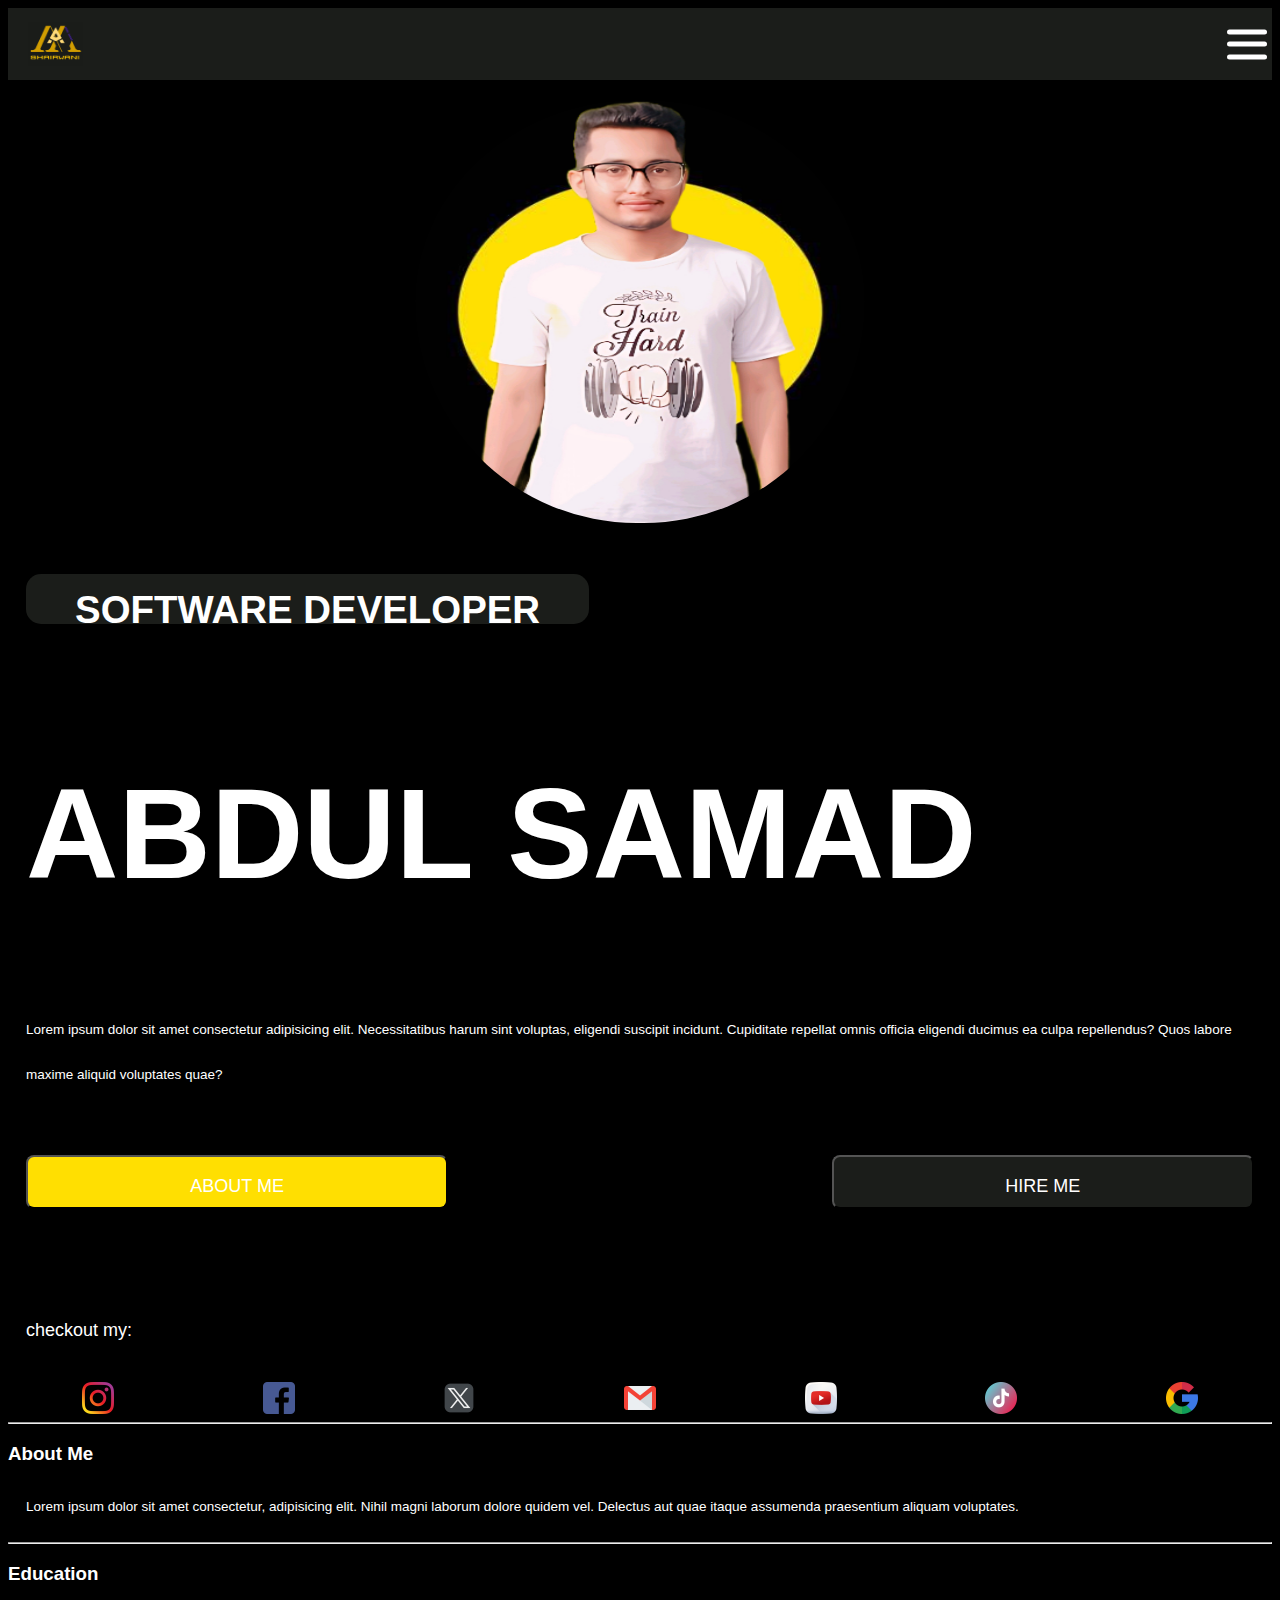
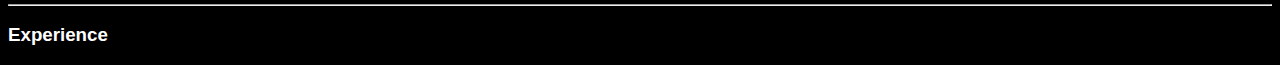
<file: index.html>
<!DOCTYPE html>
<html>
    <head>
    <link rel="stylesheet" href="stylep.css">
    <meta charset="utf-8">
    <meta name="viewport" content="width=device-width, initial-scale=1.0">
    <base href="https://samadshairwani.github.io/portfolio/" target="_blank">
        <title>Abdul Samad's Portfolio</title>
</head>
    <body >
        <nav class="nav-bar">
            <img class="icon" src="images/samad-logo.png" alt="logo icon" width="55" height="44">
           <div id ="overly" class="overley">
                <a href="/1index.html">Home</a>
                <a href="/about.html">About</a>
                <a href="/service.html">Services</a>
                <a href="/portfolio.html">Portfolio</a>
                <a href="/blog.html">Blog</a>
                <a href="/contacts.html">Contact</a>
            </div>
            <div id="hmb" class="humberg">
                <span></span>
                <span></span>
                <span></span>
            </div>
          <!-- <a href="javascript:viod(0);"class="humberg" onclick="myFunction('ov')"><i class="far far-bars"></i><img src="/hamburger.png" alt="logo icon" width="32" height="32"></a> -->
          <script>
                const hmb = document.getElementById("hmb");
                const overly = document.getElementById("overly");
                hmb.addEventListener('click', () => {
                    hmb.classList.toggle('active');
                    overly.classList.toggle('active');
                })
          </script>     
        </nav> 
        <div class="main"> 
            
            <img class="dp-photo" src="images/samad-dp.png" alt="abdul photo" width="250">
            <h4 class="designation">SOFTWARE DEVELOPER</h2>
            <h1> ABDUL SAMAD </h1>
            <p class="abouttext">Lorem ipsum dolor sit amet consectetur adipisicing elit. Necessitatibus harum sint voluptas, eligendi suscipit incidunt. Cupiditate repellat omnis officia eligendi ducimus ea culpa repellendus? Quos labore maxime aliquid voluptates quae?</p>
        </div>
        <div class="domain">
            <button class="about">ABOUT ME</button>
            <button class="hire">HIRE ME</button>
        </div>
        <p class="check" >checkout my: </p>
        <div class="media">
            <img src="images/instagram.png" alt="instagram" width="32">
            <img src="images/facebook (1).png" alt="facebook" width="32">
            <img src="images/1000002890.jpg" alt="twiter" width="32">
            <img src="images/1000002891.jpg" alt="mail" width="32">
            <img src="images/1000002892.jpg" alt="youtube" width="32">
            <img src="images/1000002893.jpg" alt="tiktok" width="32">
            <img src="images/1000002894.jpg" alt="google" width="32">
        </div>
        <hr>
        <div>
            <h3 style="color: white;">About Me</h3>
            <p>Lorem ipsum dolor sit amet consectetur, adipisicing elit. Nihil magni laborum dolore quidem vel. Delectus aut quae itaque assumenda praesentium aliquam voluptates.</p>
        </div>
        <hr>
        <div>
            <h3 style="color: white;">Education</h3>
        </div>
        <hr>
        <div>
            <h3 style="color: white;">Experience</h3>
        </div>
    </body> 
</html>
</file>
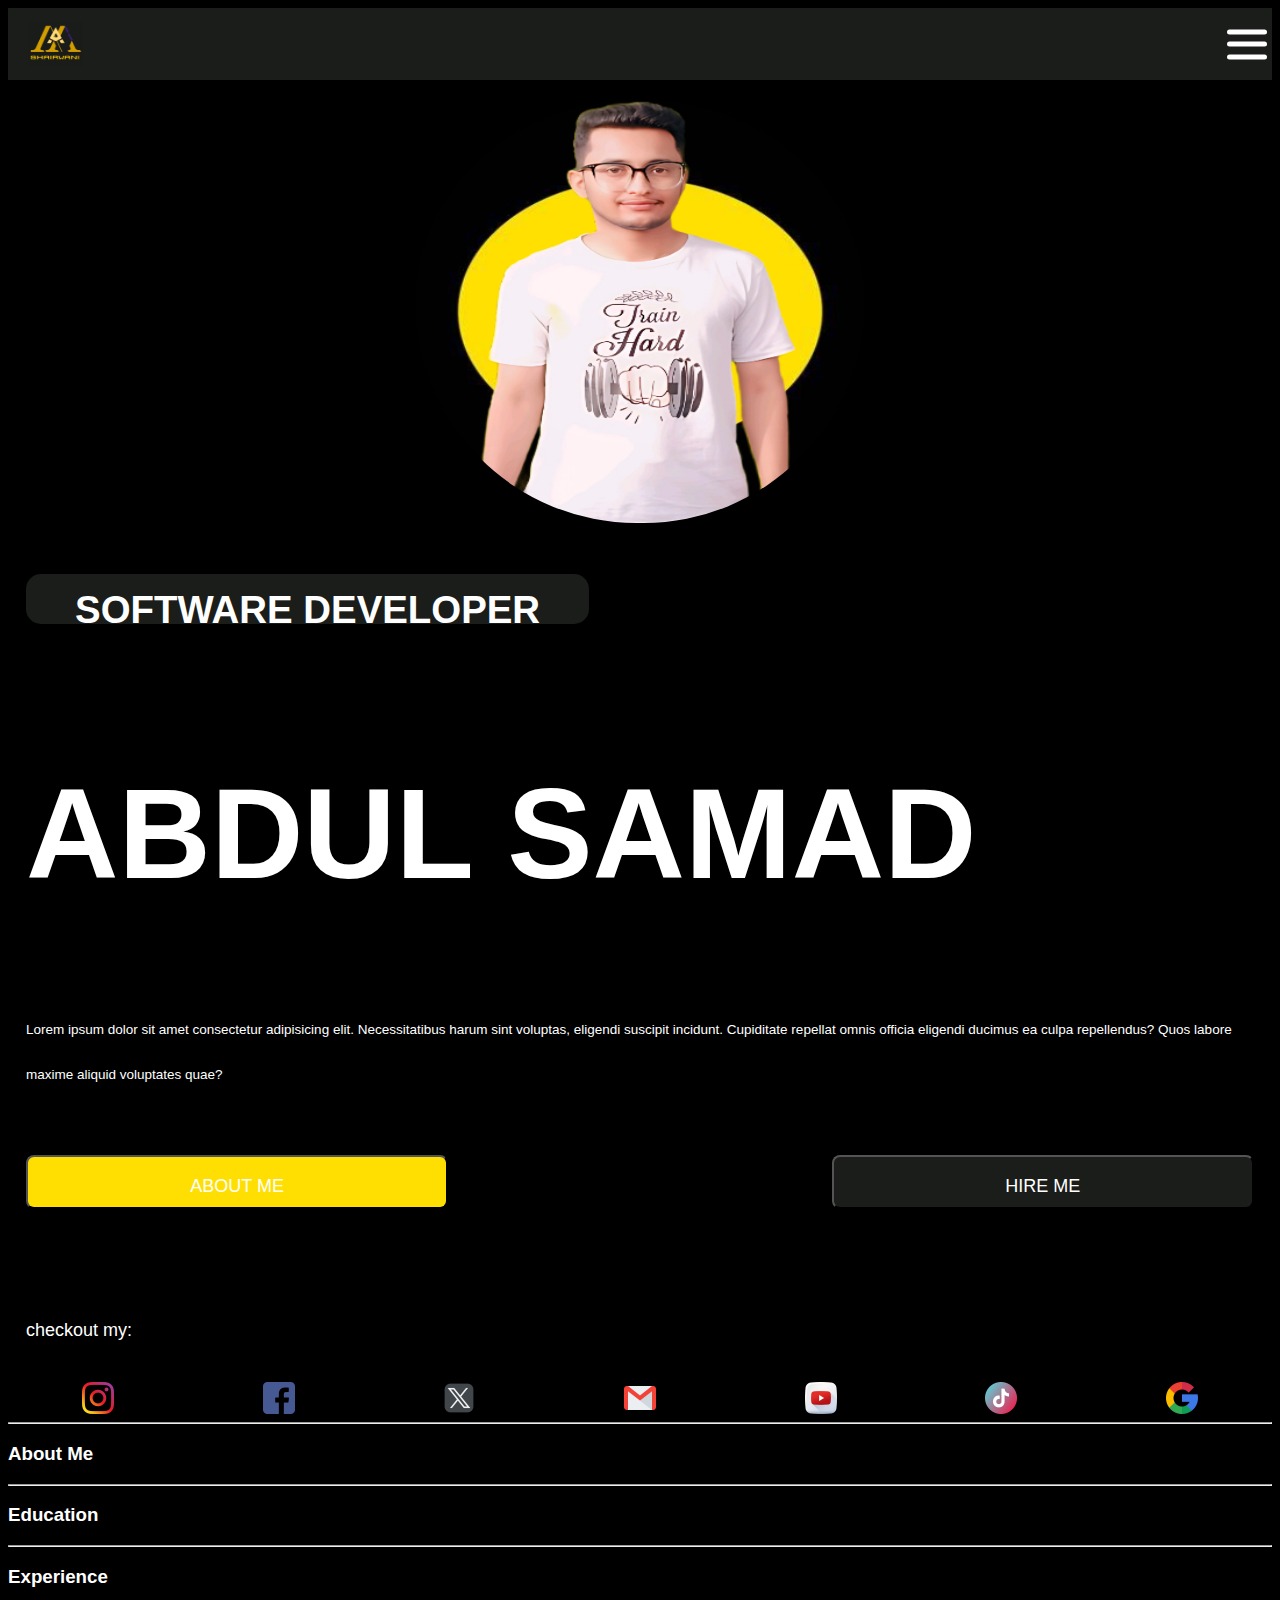
<file: 1index.html>
<!DOCTYPE html>
<html>
    <head>
    <link rel="stylesheet" href="stylep.css">
    <meta charset="utf-8">
    <meta name="viewport" content="width=device-width, initial-scale=1.0">

    </head>
    <body >
        <nav class="nav-bar">
            <img class="icon" src="/LOGO_[C@8289ea2.png" alt="logo icon" width="55" height="44">
           <div id ="overly" class="overley">
                <a href="/1index.html">Home</a>
                <a href="/about.html">About</a>
                <a href="/service.html">Services</a>
                <a href="/portfolio.html">Portfolio</a>
                <a href="/blog.html">Blog</a>
                <a href="/contacts.html">Contact</a>
            </div>
            <div id="hmb" class="humberg">
                <span></span>
                <span></span>
                <span></span>
            </div>
          <!-- <a href="javascript:viod(0);"class="humberg" onclick="myFunction('ov')"><i class="far far-bars"></i><img src="/hamburger.png" alt="logo icon" width="32" height="32"></a> -->
          <script>
                const hmb = document.getElementById("hmb");
                const overly = document.getElementById("overly");
                hmb.addEventListener('click', () => {
                    hmb.classList.toggle('active');
                    overly.classList.toggle('active');
                })
          </script>     
        </nav> 
        <div class="main"> 
            
            <img class="dp-photo" src="/RB_9666-dde5-48a7-af31-32a658c9f4ea_1730459184027-fotor-bg-remover-20241104104544.png" alt="abdul photo" width="250">
            <h4 class="designation">SOFTWARE DEVELOPER</h2>
            <h1> ABDUL SAMAD </h1>
            <p class="abouttext">Lorem ipsum dolor sit amet consectetur adipisicing elit. Necessitatibus harum sint voluptas, eligendi suscipit incidunt. Cupiditate repellat omnis officia eligendi ducimus ea culpa repellendus? Quos labore maxime aliquid voluptates quae?</p>
        </div>
        <div class="domain">
            <button class="about">ABOUT ME</button>
            <button class="hire">HIRE ME</button>
        </div>
        <p class="check" >checkout my: </p>
        <div class="media">
            <img src="/instagram.png" alt="instagram" width="32">
            <img src="/facebook (1).png" alt="facebook" width="32">
            <img src="/1000002890.jpg" alt="twiter" width="32">
            <img src="/1000002891.jpg" alt="mail" width="32">
            <img src="/1000002892.jpg" alt="youtube" width="32">
            <img src="/1000002893.jpg" alt="tiktok" width="32">
            <img src="/1000002894.jpg" alt="google" width="32">
        </div>
        <hr>
        <div>
            <h3 style="color: white;">About Me</h3>
        </div>
        <hr>
        <div>
            <h3 style="color: white;">Education</h3>
        </div>
        <hr>
        <div>
            <h3 style="color: white;">Experience</h3>
        </div>
    </body> 
</html>
</file>
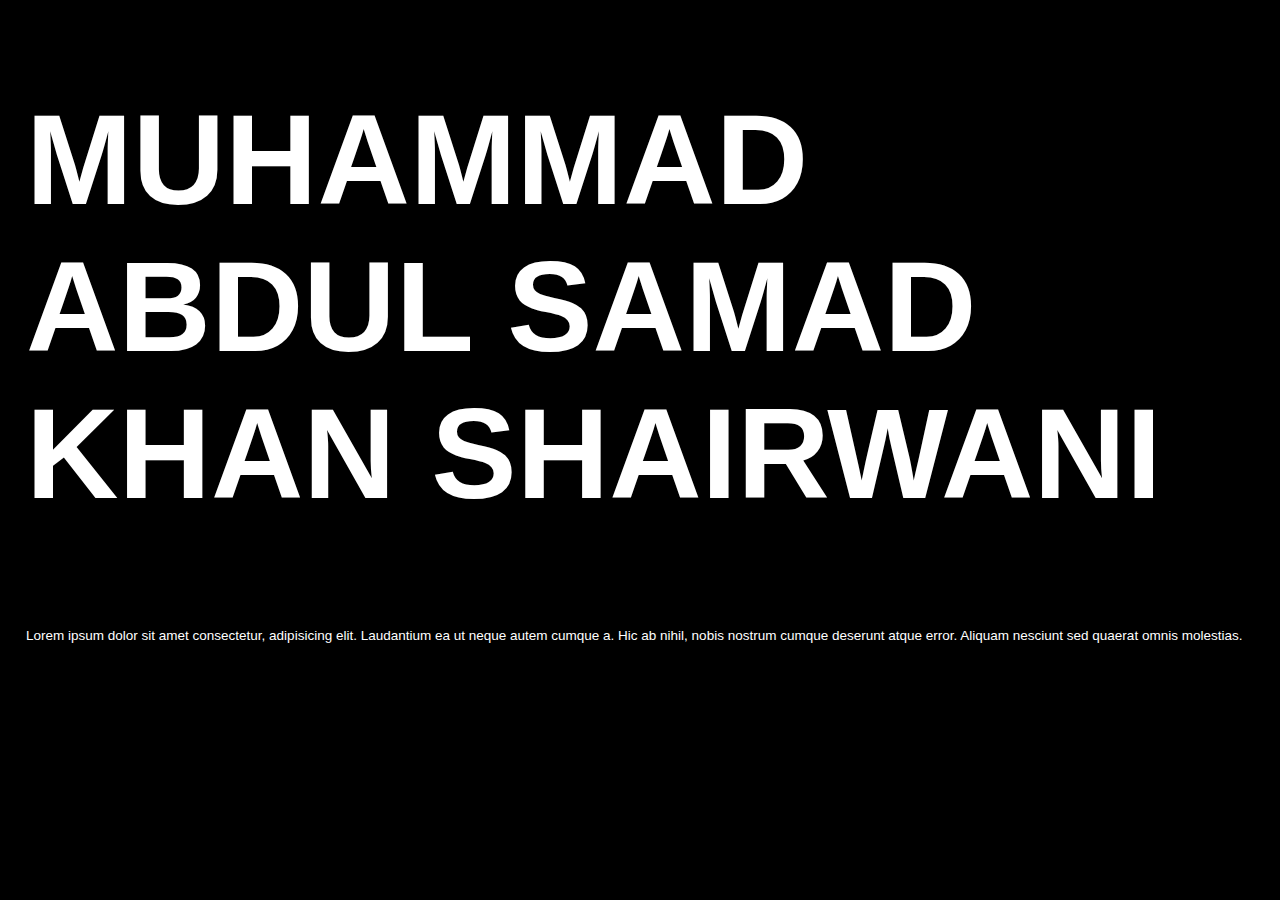
<file: about.html>
<!DOCTYPE html>
<html>
    <head>
<link rel="stylesheet" href="stylep.css">
    </head>
    <body>
      <h1>MUHAMMAD ABDUL SAMAD KHAN SHAIRWANI</h1>
      <p>Lorem ipsum dolor sit amet consectetur, adipisicing elit. Laudantium ea ut neque autem cumque a. Hic ab nihil, nobis nostrum cumque deserunt atque error. Aliquam nesciunt sed quaerat omnis molestias.</p>  
    </body>
</html>
</file>
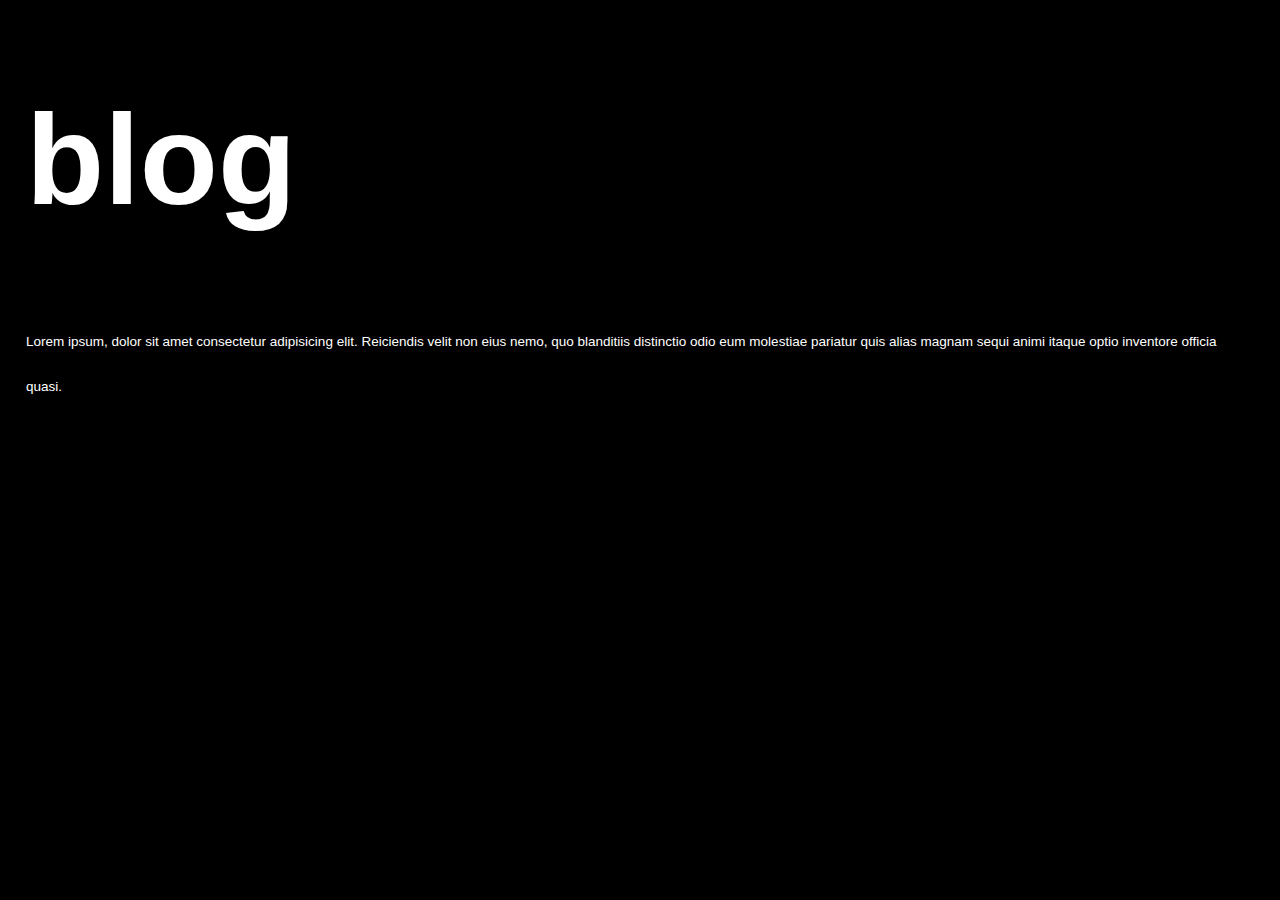
<file: blog.html>
<!DOCTYPE html>
<html>
    <head>
        <link rel="stylesheet" href="stylep.css">
    </head>
    <body>
        <h1>blog</h1>
        <p>Lorem ipsum, dolor sit amet consectetur adipisicing elit. Reiciendis velit non eius nemo, quo blanditiis distinctio odio eum molestiae pariatur quis alias magnam sequi animi itaque optio inventore officia quasi.</p>
    </body>
</html>
</file>
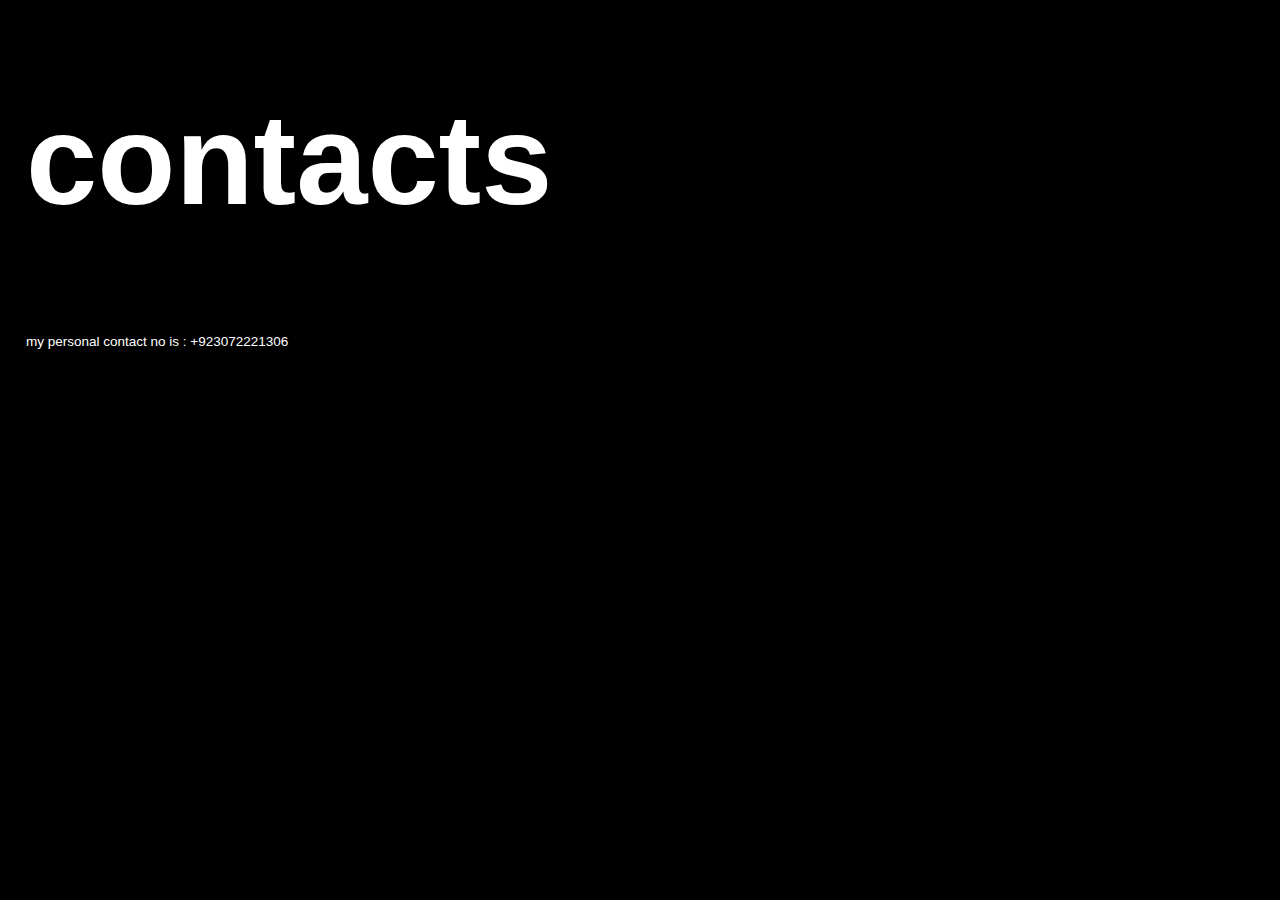
<file: contacts.html>
<!DOCTYPE html>
<html>
    <head>
       <link rel="stylesheet" href="stylep.css">
    </head>
    <body>
       <h1>contacts</h1> 
       <p>my personal contact no is : +923072221306</p>
    </body>
</html>
</file>
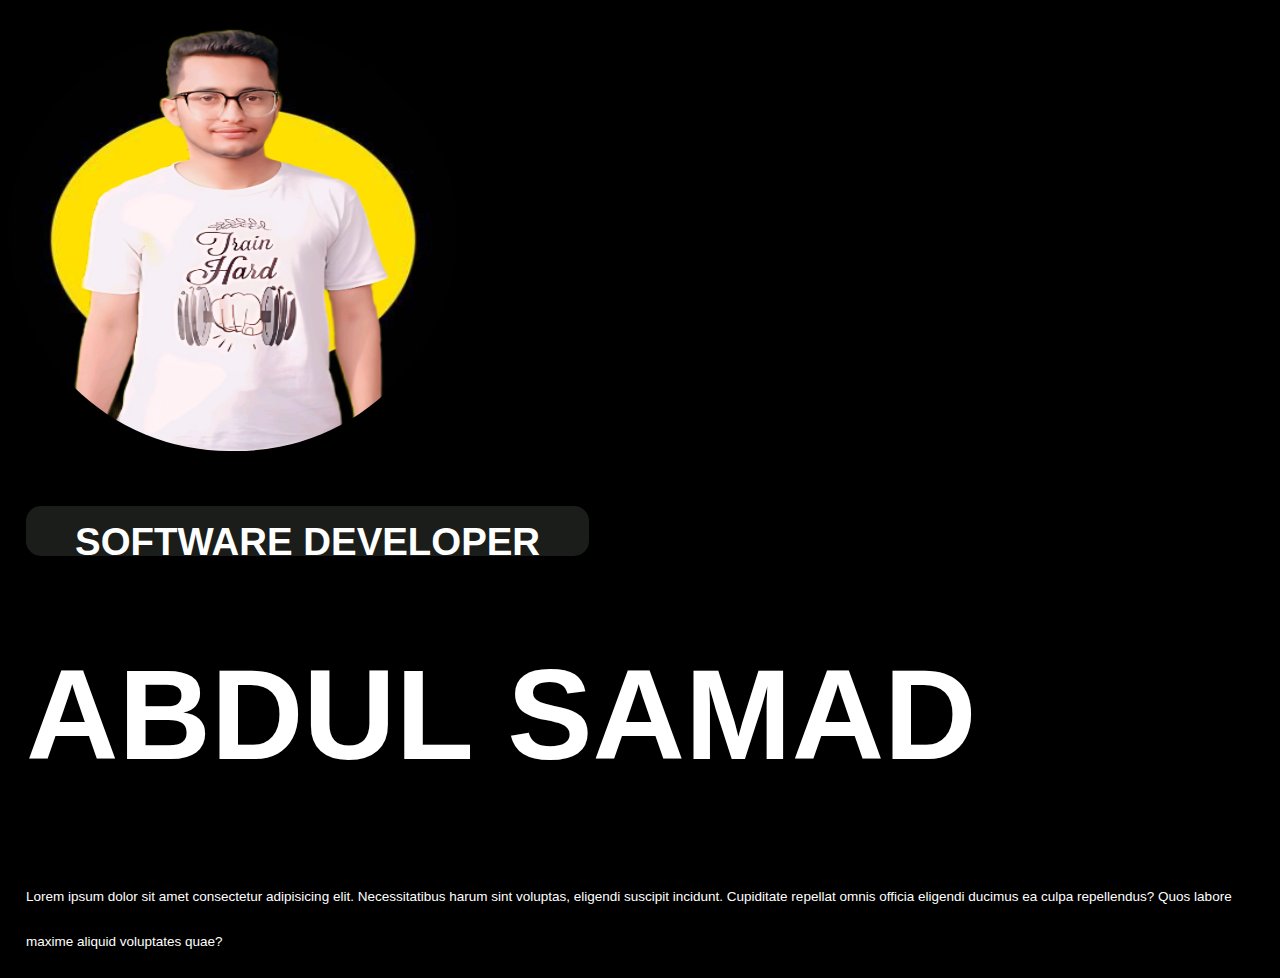
<file: portfolio.html>
<!DOCTYPE html>
<html>
    <head>
        <link rel="stylesheet" href="stylep.css">
    </head>
    <body>
        <img class="dp-photo" src="/images/samad-dp.png" alt="abdul photo" width="250">
        <h4 class="designation">SOFTWARE DEVELOPER</h2>
        <h1> ABDUL SAMAD </h1>
        <p class="abouttext">Lorem ipsum dolor sit amet consectetur adipisicing elit. Necessitatibus harum sint voluptas, eligendi suscipit incidunt. Cupiditate repellat omnis officia eligendi ducimus ea culpa repellendus? Quos labore maxime aliquid voluptates quae?</p>  
    </body>
</html>
</file>
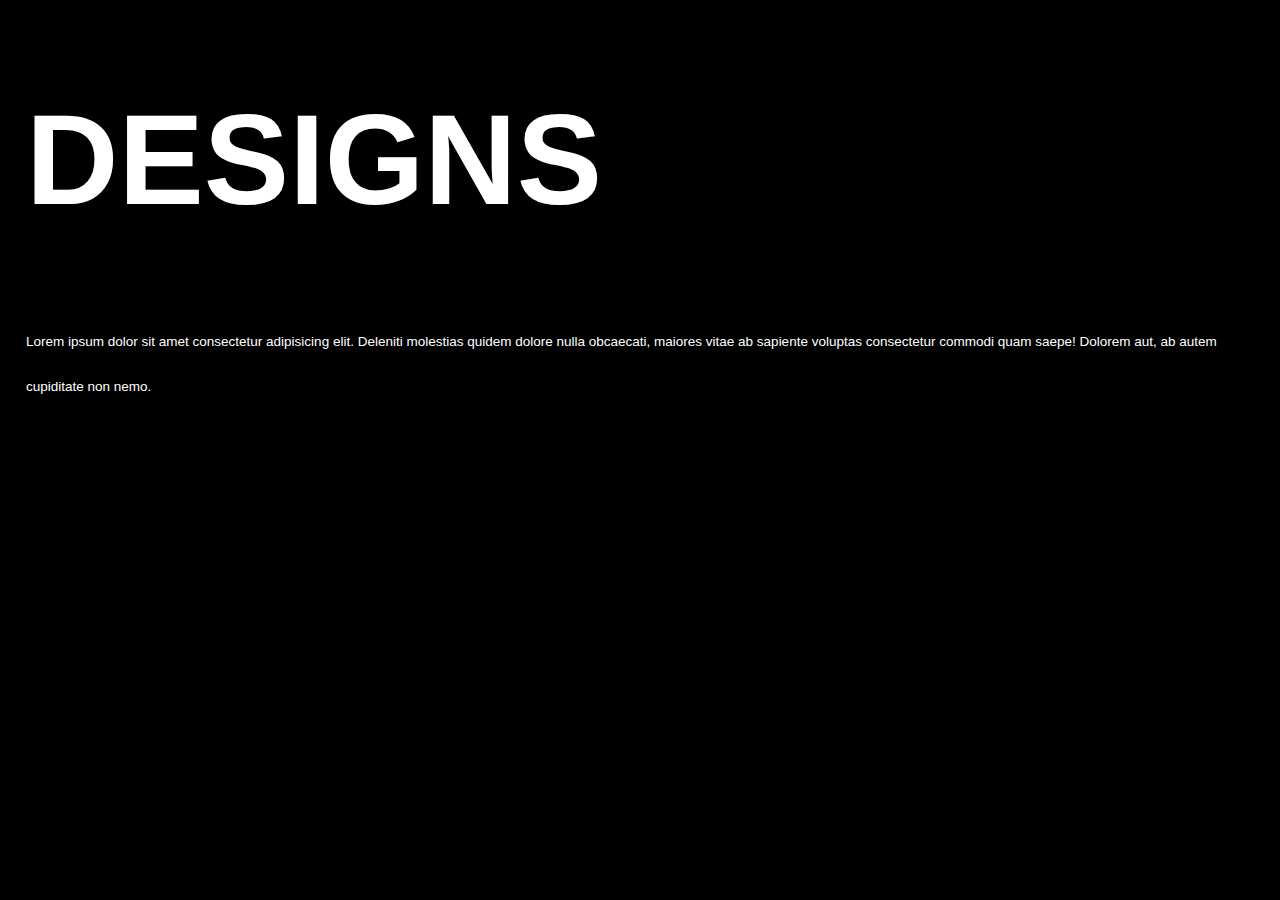
<file: service.html>
<!DOCTYPE html>
<html>
    <head>
        <link rel="stylesheet" href="stylep.css">
    </head>
    <body>
        <h1>DESIGNS</h1>
        <p>Lorem ipsum dolor sit amet consectetur adipisicing elit. Deleniti molestias quidem dolore nulla obcaecati, maiores vitae ab sapiente voluptas consectetur commodi quam saepe! Dolorem aut, ab autem cupiditate non nemo.</p>
    </body>
</html>
</file>
<file: stylep.css>
#nav{
    font-size: 30px;
    color: aqua;
}

.designation {
    align-self: flex-start;
    color: white;
    background-color: rgb(27, 29, 26);
    border-radius: 15px;
    width: 44vw;
    height: 4vh;
    text-align: center;
    padding-top: 1.5vh;
    font-size: 3vw;
    margin-left: 2vh;
}

h1{
    align-self: self-start;
    color: white;
    margin-left: 2vh;
    background-color: black;
    border-radius: 15px;
    font-size:10vw;

}

p {
    color: white;
    line-height: 5vh;
    margin-left: 2vh;
    margin-right: 2vh;
    font-size: 1.5vh;
}
body {
    background-color: black;
    font-family: arial;
}

.nav-bar {
    display: flex;
    justify-content: space-between;
    align-items: center;
    background-color: rgb(27, 29, 26);
    max-width:100%;
    height: 8vh;
}


.nav-bar .icon {
    padding-left: 20px;
}

.nav-bar .humberg {
    width: 50px; 
    height: 50px;
    margin-left: auto;
    position: relative;

}

.overley {
    height: 100vh;
    max-width: 450px;
    position: fixed;
    top: 0;
    right: -450px;
    display: flex;
    flex-direction: column;
    justify-content: flex-start;
    align-items: center;
    text-align: center;
    font-size: 3rem;
    transition: .3s ease;
    background-color: rgba(2, 2, 26, 0.625);
    margin-top: 10vh;

}

.overley.active {
    right: 0;
}

.overley a {
    font-size: 1rem;
    width: 450px;
    color: #ffffff;
    padding: 10px;
    text-decoration: none;

}

.overley a:hover {
    background-color: #e1d66ec4;
}

.humberg span {
    height: 5px;
    width: 80%;
    background-color: white;
    border-radius: 25px;
    position: absolute;
    top: 50%;
    left: 50%;
    transform: translate(-50%,-50%);
    transition: .3s ease;

}
.humberg span:nth-child(1){
top: 25%;

}
.humberg.active span:nth-child(1){
    top: 50%;
    transform: translate(-50%,-50%) rotate(45deg);
    }

.humberg.active span:nth-child(3){
    top: 50%;
    transform: translate(-50%,-50%) rotate(-45deg);
    }

.humberg.active span:nth-child(2){

    opacity: 0;
    }

.humberg span:nth-child(3){
    top: 75%;
    
    }
    
.main {
    display: flex;
    flex-direction: column;
    align-items: center;
}
.dp-photo{
    border-radius: 560px;
    height: 47vh;
    width: 80vw;
    padding-top: 20px;
    max-width: 450px;
}

.domain{
    display: flex;
    justify-content: space-between;
    margin-bottom: 11vh;
    margin-left: 2vh;
    margin-right: 2vh;
    margin-top: 5vh;
}


.hire{
    color: white;
    background-color: rgb(27, 29, 26);
    border-radius: 8px;
    width: 33vw;
    height: 6vh;
    text-align: center;
    padding-top: 10px;
    font-size: 2vh;
    font-weight: 500;
}
.about{
    color: white;
    background-color: #FFDF01;
    border-radius: 8px;
    width: 33vw;
    height: 6vh;
    text-align: center;
    padding-top: 10px;
    font-size: 2vh;
    font-weight: 500;

}
.hire:hover {
    background-color:  rgb(15, 16, 14);
    cursor: pointer;
}
.about:hover {
    background-color: #c5ab01;
    cursor: pointer;
}
.check{
    font-size: large;
}
.media{
    display: flex;
    justify-content: space-around;
    flex-wrap: wrap;
}
.media img{
    padding-inline: 5px;
    padding-top: 11px;
}
.media img:hover{
    background-color: rgb(56, 20, 77);
}



/* .overley {
    display: none;
    text-align: center;
    color: white;
    padding-top: 28vh;
    margin-top: 28vh;
    z-index: 5;
    background-color: rgba(0, 0, 0, 0.585);
    transition: ease-in;
    transition-duration: 4s;
    transition-timing-function: cubic-bezier(0.175, 0.885, 0.32, 1.275);
    

} */

/* .overley a {
    display: inline-block;
    width: 45vw;
    background-color: rgba(0, 0, 0, 0.519);
    color: white;
    border: 2px solid black;
    padding: 11px;
    text-decoration: none;
    margin: 1px;
    font-size: large;
    animation-name: over;
    animation-duration: 2s;
    animation-direction: reverse;
    transition: ease-in;
    transition-duration: 2s;
} */

/* @keyframes over{
    from{ color: white;
    background-color: rgba(0, 0, 0, 0.585);
    transition: ease-out;
}
   to{
    color: black;
    background-color: #FFDF01;
    transition: ease-in-out;
   }
}
 */
</file>
